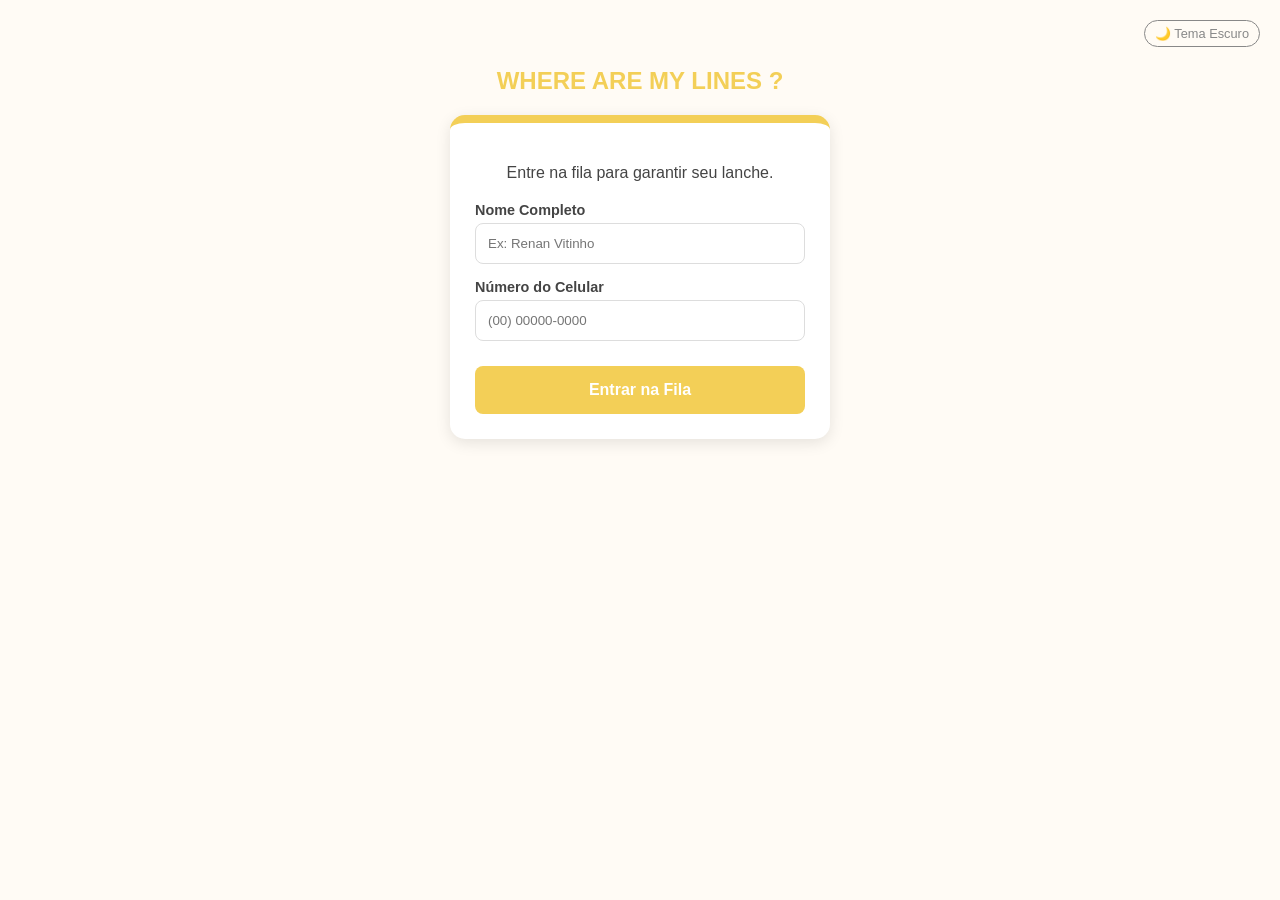
<file: index.html>
<!DOCTYPE html>
<html lang="pt-br">
<head>
    <meta charset="UTF-8">
    <meta name="viewport" content="width=device-width, initial-scale=1.0">
    <title> Where are my lines? - Fila Digital</title>
    <style>
        /* Variáveis de Cores (Tema Claro por padrão) */
        :root {
            --primary: #f3cf57;
            --bg-body: #fffbf5;
            --bg-card: #ffffff;
            --text-main: #444444;
            --text-sub: #888888;
            --input-border: #dddddd;
        }

        /* Variáveis para Tema Escuro */
        body.dark-mode {
            --bg-body: #121212;
            --bg-card: #1e1e1e;
            --text-main: #e0e0e0;
            --text-sub: #ffffff;
            --input-border: #fff4f4;
        }

        body {
            font-family: 'Segoe UI', sans-serif;
            background-color: var(--bg-body);
            color: var(--text-main);
            margin: 0;
            padding: 20px;
            display: flex;
            flex-direction: column;
            align-items: center;
            transition: background 0.3s;
        }

        .container {
            width: 100%;
            max-width: 380px;
        }

        /* Botão de Alternar Tema */
        .theme-toggle {
            align-self: flex-end;
            background: none;
            border: 1px solid var(--text-sub);
            color: var(--text-sub);
            padding: 5px 10px;
            border-radius: 20px;
            cursor: pointer;
            font-size: 0.8rem;
            margin-bottom: 20px;
        }

        .card {
            background: var(--bg-card);
            border-radius: 15px;
            padding: 25px;
            box-shadow: 0 4px 15px rgba(0,0,0,0.1);
            border-top: 8px solid var(--primary);
            transition: background 0.3s;
        }

        h2 { text-align: center; margin-top: 0; }

        /* Estilos do Formulário de Cadastro */
        .form-group { margin-bottom: 15px; }
        label { display: block; margin-bottom: 5px; font-size: 0.9rem; font-weight: bold; }
        input {
            width: 100%;
            padding: 12px;
            box-sizing: border-box;
            border-radius: 8px;
            border: 1px solid var(--input-border);
            background: var(--bg-card);
            color: var(--text-main);
        }

        .btn-primary {
            background: var(--primary);
            color: white;
            border: none;
            padding: 15px;
            width: 100%;
            border-radius: 8px;
            font-weight: bold;
            font-size: 1rem;
            cursor: pointer;
            margin-top: 10px;
        }

        /* Estilos da Visualização da Fila */
        .hidden { display: none; }
        .posicao { font-size: 3.5rem; font-weight: bold; color: var(--primary); margin: 15px 0; text-align: center; }
        .info-fila { text-align: center; color: var(--text-sub); margin-bottom: 20px; }

        .btn-cancel {
            background: none;
            color: #ff4444;
            border: 1px solid #ff4444;
            padding: 10px;
            width: 100%;
            border-radius: 8px;
            cursor: pointer;
            font-weight: bold;
        }
    </style>
</head>
<body>

    <button class="theme-toggle" onclick="toggleTheme()">🌙 Tema Escuro</button>

    <div class="container">
        <h2 style="color: var(--primary);"> WHERE ARE MY LINES ?</h2>

        <div id="tela-cadastro" class="card">
            <p style="text-align: center; margin-bottom: 20px;"> Entre na fila para garantir seu lanche.</p>
            <div class="form-group">
                <label>Nome Completo</label>
                <input type="text" id="nome" placeholder="Ex: Renan Vitinho">
            </div>
            <div class="form-group">
                <label>Número do Celular</label>
                <input type="tel" id="celular" placeholder="(00) 00000-0000">
            </div>
            <button class="btn-primary" onclick="entrarNaFila()">Entrar na Fila</button>
        </div>

        <div id="tela-fila" class="card hidden">
            <div style="text-align: center; font-size: 0.8rem; color: var(--text-sub);">POSIÇÃO ATUAL</div>
            <div class="posicao" id="num-posicao">04</div>
            <div class="info-fila">
                <p><strong><span id="user-nome"></span></strong>, sua vez está chegando!</p>
                <p> Tempo estimado: <strong>12 min</strong></p>
            </div>
            <button class="btn-cancel" onclick="sairDaFila()">Sair da Fila / Cancelar</button>
        </div>
    </div>

    <script>
        // Função para alternar entre Tema Claro e Escuro
        function toggleTheme() {
            const body = document.body;
            const btn = document.querySelector('.theme-toggle');
            body.classList.toggle('dark-mode');
            
            if(body.classList.contains('dark-mode')) {
                btn.innerText = "☀️ Tema Claro";
            } else {
                btn.innerText = "🌙 Tema Escuro";
            }
        }

        // Simulação de entrada na fila
        function entrarNaFila() {
            const nome = document.getElementById('nome').value;
            if(!nome) { alert("Por favor, digite seu nome."); return; }

            document.getElementById('user-nome').innerText = nome;
            document.getElementById('tela-cadastro').classList.add('hidden');
            document.getElementById('tela-fila').classList.remove('hidden');
        }

        // Função para cancelar/sair
        function sairDaFila() {
            if(confirm("Tem certeza que deseja sair da fila? Você perderá sua posição.")) {
                location.reload(); // Recarrega para voltar à tela inicial
            }
        }
    </script>
</body>
</html>
</file>
